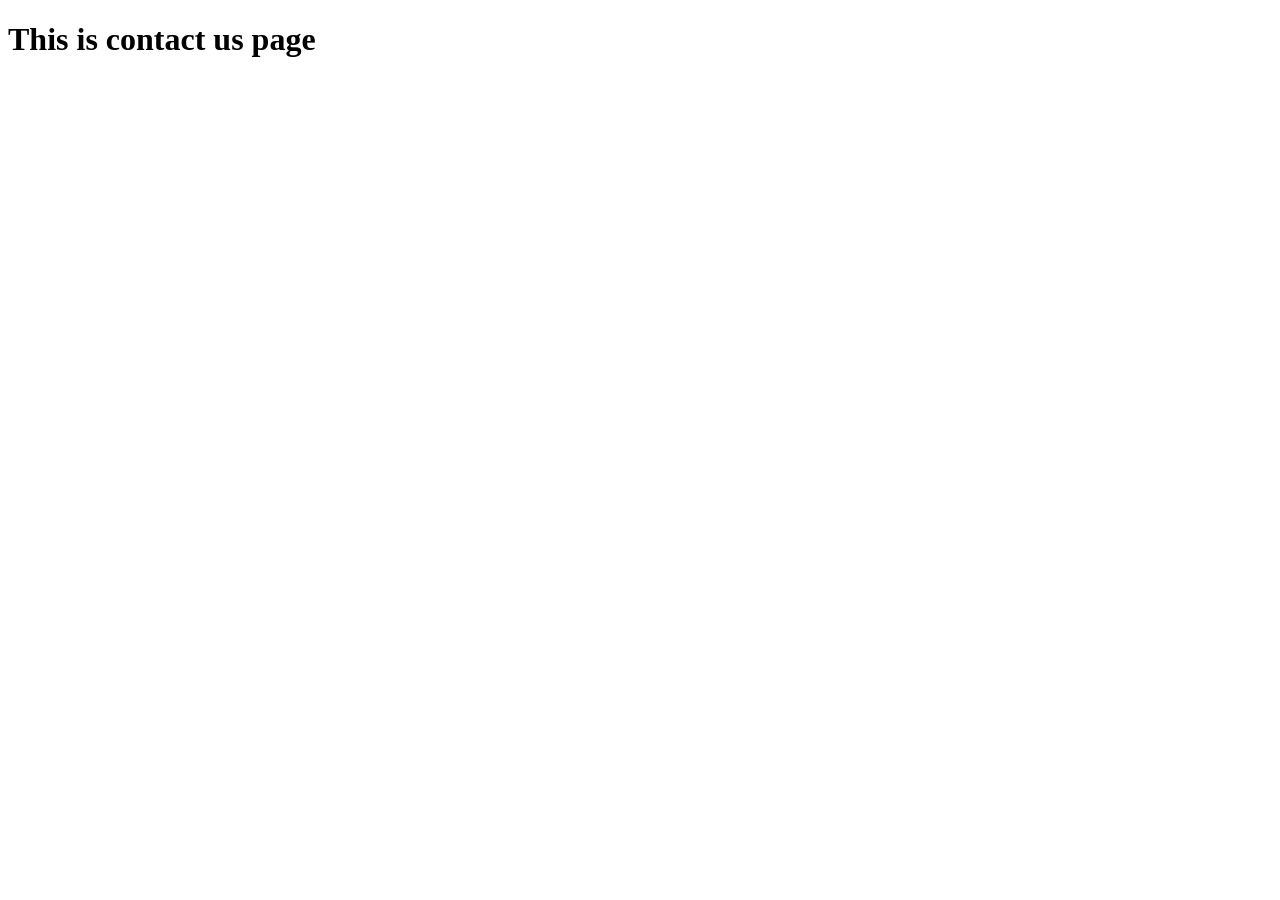
<file: contact.html>
<!DOCTYPE html>
<html lang="en">
<head>
    <meta charset="UTF-8">
    <meta name="viewport" content="width=device-width, initial-scale=1.0">
    <title>Document</title>
</head>
<body>
    <h1>This is contact us page</h1>
</body>
</html>
</file>
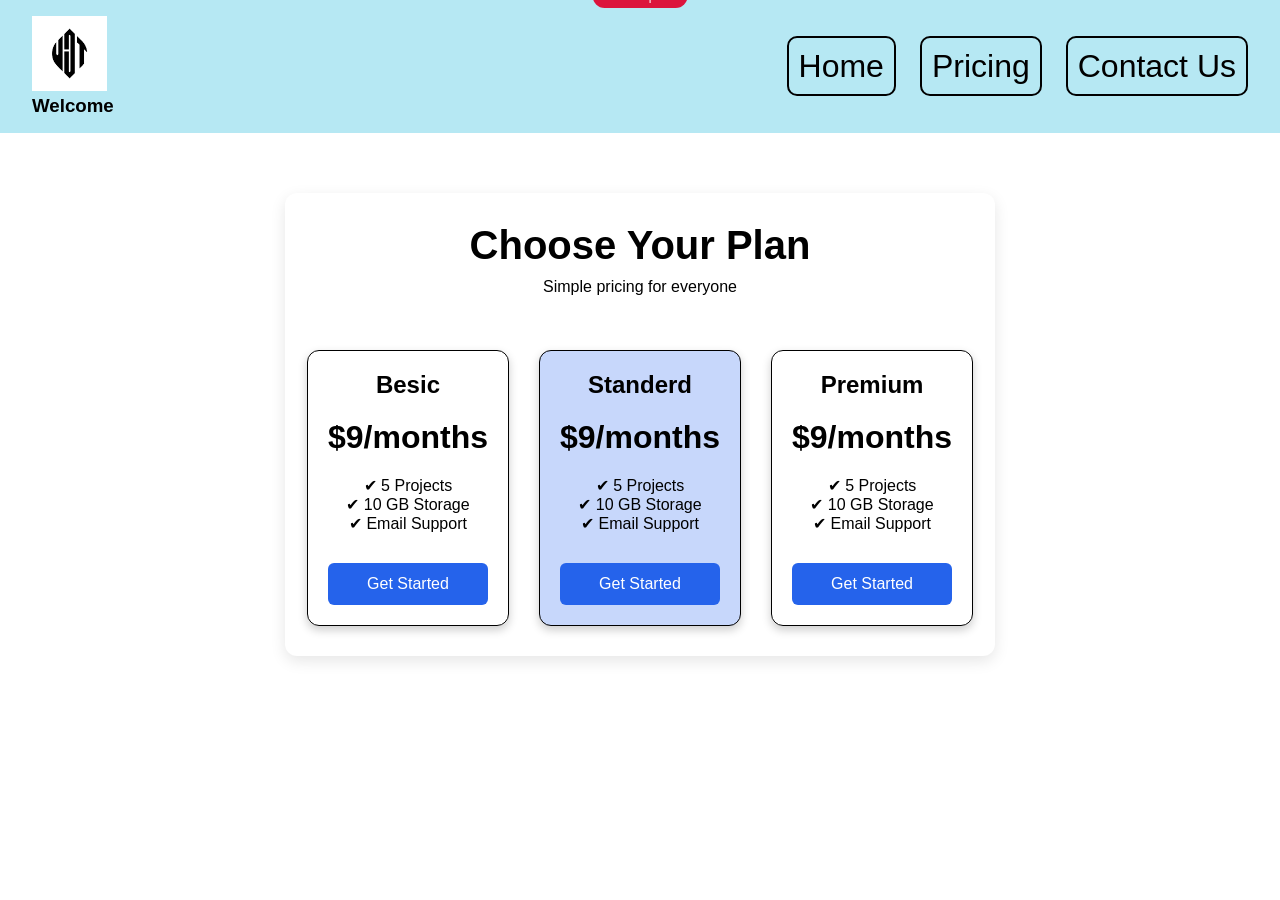
<file: pricing.html>
<!DOCTYPE html>
<html lang="en">

<head>
    <meta charset="UTF-8">
    <meta name="viewport" content="width=device-width, initial-scale=1.0">
    <title>pricing</title>
    <link rel="stylesheet" href="styles/style.css">
</head>

<body>

    <nav class="navber">
        <div class="logo"><img src="images/images (2).png" alt="logo" height="75px">
            <h3>Welcome</h3>
        </div>
        <ul class="nav-links">
            <li><a href="home.html">Home</a></li>
            <li><a href="pricing.html">Pricing</a></li>
            <li><a href="contact.html">Contact Us</a></li>
        </ul>
    </nav>


    <section class="pricing">
        <h1>Choose Your Plan</h1>
        <p class="subtitle">Simple pricing for everyone</p>
        <br><br><br>
        <div class="pricing-container">

            <div class="one">
                <h2>Besic</h2>
                <h3>$9/months</h3>
                <ul>
                    <li>✔ 5 Projects</li>
                    <li>✔ 10 GB Storage</li>
                    <li>✔ Email Support</li>
                </ul>
                <button>Get Started</button>
            </div>
            <div class="two">
                <span class="badge">Most Popular</span>

                <h2>Standerd</h2>
                <h3>$9/months</h3>
                <ul>
                    <li>✔ 5 Projects</li>
                    <li>✔ 10 GB Storage</li>
                    <li>✔ Email Support</li>
                </ul>
                <button>Get Started</button>
            </div>
            <div class="three">
                <h2>Premium</h2>
                <h3>$9/months</h3>
                <ul>
                    <li>✔ 5 Projects</li>
                    <li>✔ 10 GB Storage</li>
                    <li>✔ Email Support</li>
                </ul>
                <button>Get Started</button>
            </div>
        </div>

    </section>
</body>

</html>
</file>
<file: styles/style.css>
*{
    margin: 0;
    padding: 0;
    
}

.navber{
    display: flex;
    justify-content: space-between;
    align-items: center;
    padding: 1rem 2rem;
    background-color: #b6e8f3;
}

.logo{
  
}

.nav-links{
    display: flex;
    list-style: none;
    gap: 1.5rem;
    font-size: 2rem;
    font-family: 'Segoe UI', Tahoma, Geneva, Verdana, sans-serif;
   
}

.nav-links a {
    color: rgb(0, 0, 0);
    text-decoration: none;
    gap: 20px;
    padding: 10px;
    border: 2px solid black;
    border-radius: 10px;

}
.nav-links a:hover{
    background-color: rgb(136, 228, 245);
}


/* for pricing */

-----------------------------------------
-----------------------------------------

*{
    margin: 0;
    padding: 0;

}

.pricing {
    width: 100%;
    max-width: 1200px;
    margin: 60px auto;
    text-align: center;
}

.pricing h1 {
    font-size: 2.5rem;
    margin-bottom: 10px;
}

.pricing-container {
    display: flex;
    justify-content: center;
    gap: 30px;
    /* flex-wrap: wrap; */
    

    
}

.pricing-card {
    background: #fff;
    width: 300px;
    padding: 30px;
    border-radius: 12px;
    box-shadow: 0 5px 15px rgba(0,0,0,0.1);
    transition: 0.3s;
    
}


.pricing{
    background: #fff;
    width: 650px;
    padding: 30px;
    border-radius: 12px;
    box-shadow: 0 5px 15px rgba(0,0,0,0.1);
    /* transition: 0.3s; */
    
}

/* 
.pricing:hover {
    transform: translateY(-10px);
} */



.pricing h2 {
    margin-bottom: 20px;
}

.pricing h3 {
    font-size: 2rem;
    margin-bottom: 20px;
}

.pricing h3 span {
    font-size: 1rem;
}


.pricing ul {
    list-style: none;
    margin-bottom: 30px;
    
}

button {
    width: 100%;
    padding: 12px;
    border: none;
    border-radius: 6px;
    background: #2563eb;
    color: white;
    font-size: 1rem;
    cursor: pointer;
    transition: 0.3s;
}

button:hover {
    /* opacity: 2.5; */
    background-color: rgb(254, 115, 110);
}

.one{
    border: 1px solid black ;
    border-radius: 12px;
    box-shadow:0 4px 10px rgba(0,0,0,0.2);
    padding: 20px;
    
}
.one:hover {
    transform: translateY(-10px);
}


.two{
    border: 1px solid black ;
    border-radius: 12px;
    box-shadow:0 4px 10px rgba(0,0,0,0.2);
    padding: 20px;
    background-color: #c7d7fb;
    
}
.two:hover {
    transform: translateY(-10px);
}
.three{
    border: 1px solid black ;
    border-radius: 12px;
    box-shadow:0 4px 10px rgba(0,0,0,0.2);
    padding: 20px;
    
}
.three:hover {
    transform: translateY(-10px);
}
.badge {
    position: absolute;
    top: -16px;
    left: 50%;
    transform: translateX(-50%);

    background: crimson;
    color: white;
    padding: 5px 12px;
    border-radius: 20px;
    font-size: 12px;
}


body {
    margin: 0;
    font-family: Arial, sans-serif;
}

.content {
    padding: 20px;
    padding-bottom: 80px; /* Prevents content from being hidden */
}

.call-btn {
    position: fixed;
    bottom: 20px;
    right: 20px;

    background-color: #28a745;
    color: white;
    text-decoration: none;

    padding: 15px 20px;
    border-radius: 50px;

    font-size: 18px;
    font-weight: bold;

    box-shadow: 0 4px 10px rgba(0, 0, 0, 0.3);

    transition: 0.3s;
}

.call-btn:hover {
    background-color: #218838;
    transform: scale(1.05);
}
</file>
